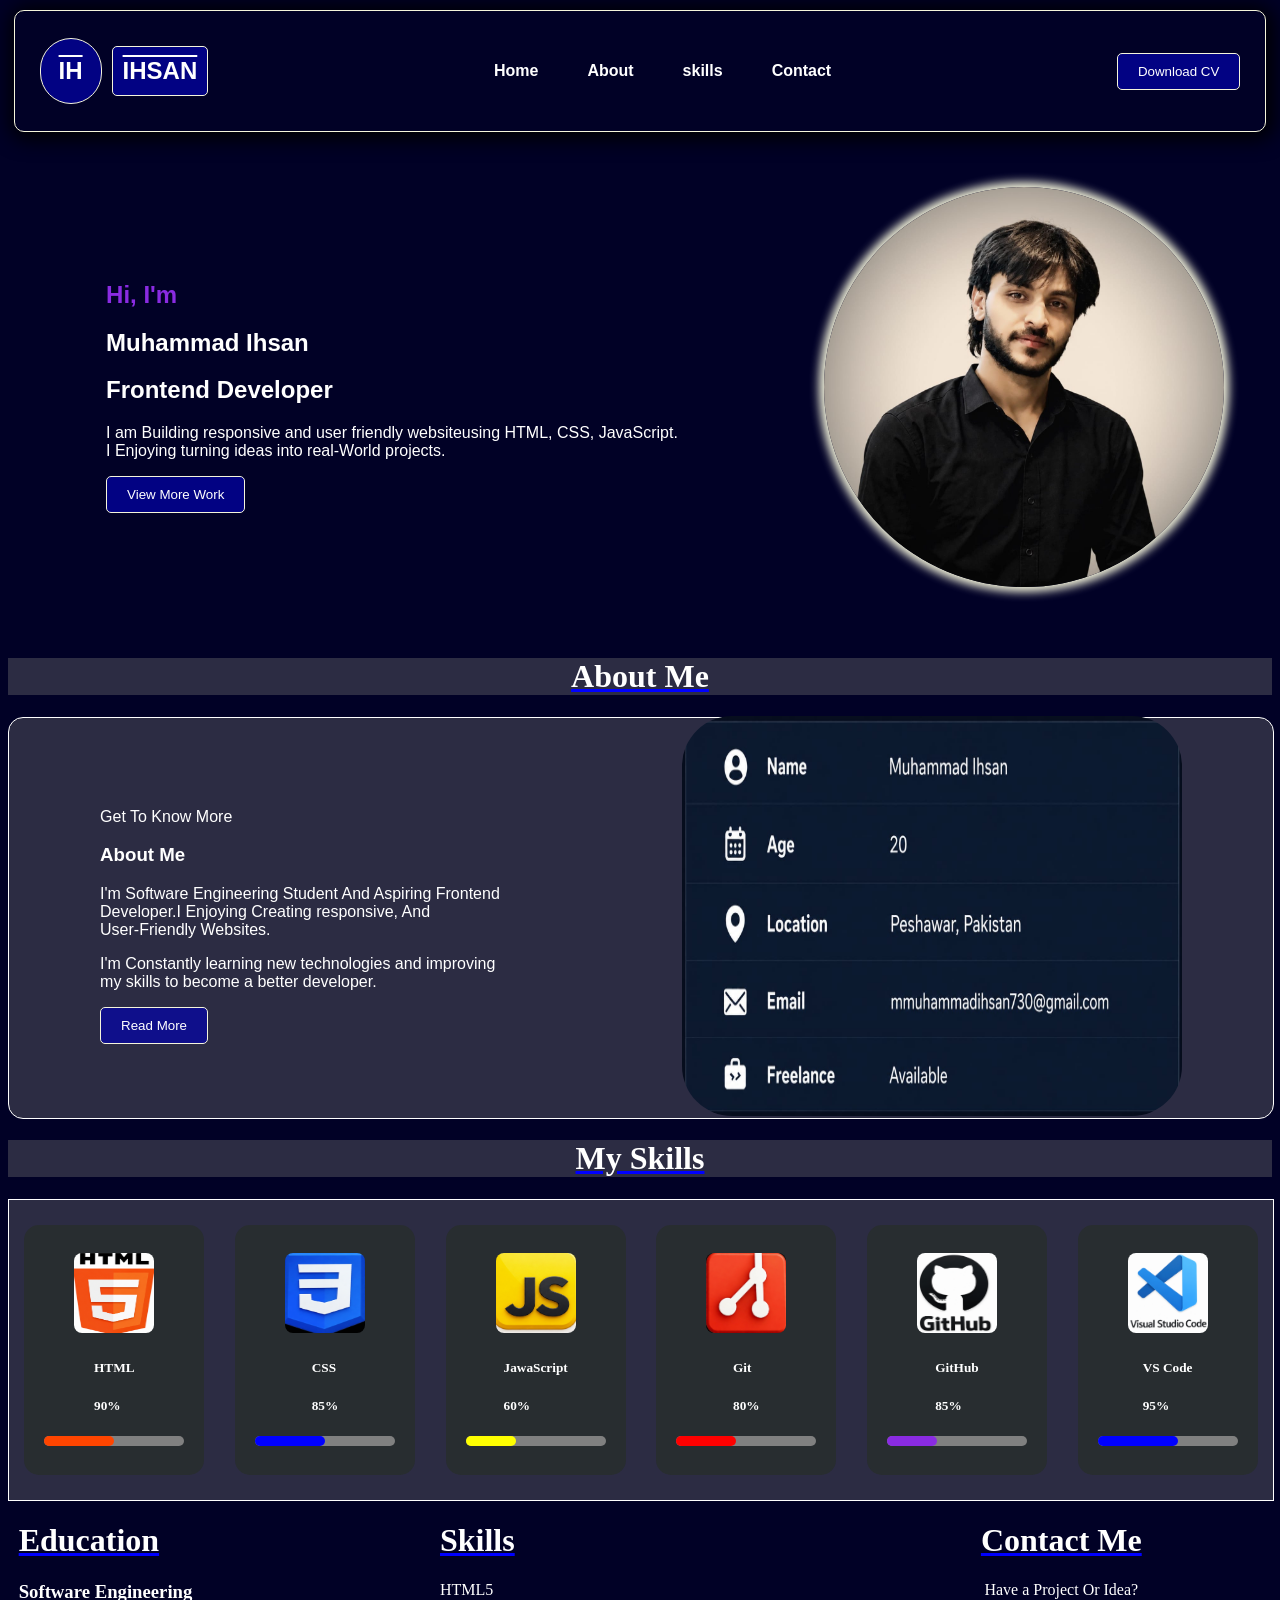
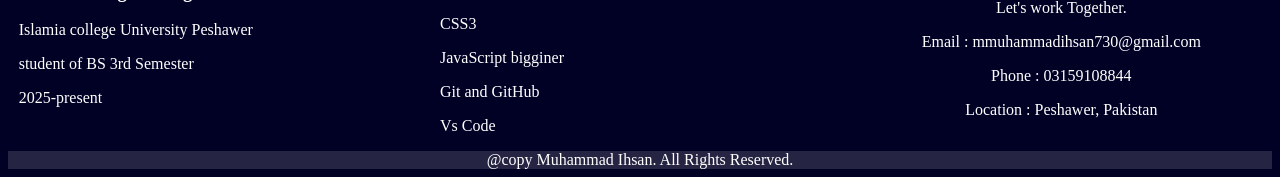
<file: index.html>
<!DOCTYPE html>
<html lang="en">
<head>
    <meta charset="UTF-8">
    <meta name="viewport" content="width=device-width, initial-scale=1.0">
    <title>Ihsankhan</title>
    <link rel="stylesheet" href="style.css">
    <link rel="stylesheet" href="https://cdnjs.cloudflare.com/ajax/libs/font-awesome/6.7.2/css/all.min.css">
    <link rel="preconnect" href="https://fonts.googleapis.com">

            <link rel="preconnect" href="https://fonts.gstatic.com" crossorigin>

            <link href="https://fonts.googleapis.com/css2?family=Great+Vibes&display=swap" rel="stylesheet">
</head>
<body>
    
   <header>
    <nav class="navcontainer">
        <div class="logo-group">
            <h1 class="logo1">IH</h1>
            <h2 class="logoname">IHSAN</h2>
        </div>
        <div class="nav-links">
            <a href="index.html">Home</a>
            <a href="about.html">About</a>
            <a href="skills.html">skills</a>
            <a href="contact.html">Contact</a>
        </div>
        <button>Download CV</button>
    </nav>
</header>

<main>
     
<section class="section1">

<div class="sec1div1">
    <h1 class="sec1h1">Hi, I'm</h1>
    <h1 class="sec1h2">Muhammad Ihsan</h1>
    <h2 class="sec1h3">Frontend Developer</h2>
    <p class="sec1p2">I am Building responsive and user friendly websiteusing HTML, CSS, JavaScript. <br> I Enjoying turning ideas into real-World projects.</p>
    <button class="sec1button2">View More Work</button>
</div>
<div class="sec1div2">
    <img class="image1" src="logoimage/Front page image.jpeg" alt="Image">
</div>
</section>


<h1 id="aboutme">About Me</h1>


<section class="section2">
    <div class="sec2div1">
        <p>Get To Know More </p>
        <h3 class="sec2h1">About Me</h3>
        <p class="sec2p2">I'm Software Engineering Student And Aspiring Frontend <br> Developer.I Enjoying Creating responsive, And <br> User-Friendly Websites.</p>
        <p class="sec2p2">I'm Constantly learning new technologies and improving <br> my skills to become a better developer.</p>
        <button class="sec2button3">Read More</button>
    </div>
    <div class="sec2div2">
        <img class="image2" src="logoimage/WhatsApp Image 2026-08-12 at 4.44.27 AM.jpeg" alt="image">
    </div>
</section>



<h1 id="myskills">My Skills</h1>

<article class="article1">

<div class="abouthtml">
    <div class="htmllogo"><img src="logoimage/WhatsApp Image 2026-08-13 at 10.46.18 AM.jpeg" alt="HTML5 Icon" width="50" height="50"></div>
    <div class="htmltext">
    <h5>HTML</h5> 
    <h5>90%</h5>
    </div>
    <div class="progressbar">
        <div class="progress"></div>
    </div>
</div>

<div class="abouthtml">
    <div class="htmllogo"><img src="logoimage/WhatsApp Image 2026-08-13 at 10.46.18 AM (1).jpeg" alt="HTML5 Icon" width="50" height="50"></div>
    <div class="htmlt">
    <h5>CSS</h5> 
    <h5>85%</h5>
    </div>
    <div class="progressbar cssbar">
        <div class="progress css"></div>
    </div>
</div>

<div class="abouthtml">
    <div class="htmllogo"><img src="logoimage/WhatsApp Image 2026-08-13 at 10.46.19 AM.jpeg" alt="HTML5 Icon" width="50" height="50"></div>
    <div class="htmlexttext">
    <h5>JawaScript</h5> 
    <h5>60%</h5>
    </div>
    <div class="progressbar jsbar">
        <div class="progress js"></div>
    </div>
</div>

<div class="abouthtml">
    <div class="htmllogo"><img src="logoimage/WhatsApp Image 2026-08-13 at 10.46.19 AM (1).jpeg" alt="HTML5 Icon" width="50" height="50"></div>
    <div class="htmltext">
    <h5>Git</h5> 
    <h5>80%</h5>
    </div>
    <div class="progressbar gitbar">
        <div class="progress git"></div>
    </div>
</div>

<div class="abouthtml">
    <div class="htmllogo"><img src="logoimage/WhatsApp Image 2026-08-13 at 10.46.19 AM (2).jpeg" alt="HTML5 Icon" width="50" height="50"></div>
    <div class="htmltext">
    <h5>GitHub</h5> 
    <h5>85%</h5>
    </div>
    <div class="progressbar githubbar">
        <div class="progress github"></div>
    </div>
</div>

<div class="abouthtml">
    <div class="htmllogo"><img src="logoimage/WhatsApp Image 2026-08-13 at 10.46.19 AM (3).jpeg" alt="HTML5 Icon" width="50" height="50"></div>
    <div class="htmltext">
    <h5>VS Code</h5> 
    <h5>95%</h5>
    </div>
    <div class="progressbar vscodebar">
        <div class="progress vscode"></div>
    </div>
</div>

</article>


</main>


<footer>


    <div class="lastbigdiv">
     
        <div class="educationdiv same">
            <h1 class="mostlasth1">Education</h1>
            <div>
                <h3>Software Engineering</h3>
                <p>Islamia college University Peshawer</p>
                <p>student of BS 3rd Semester</p>
                <p>2025-present</p>
            </div>
        </div>
        

        <div class="skillsdiv same">
         <h1 class="mostlasth1">Skills</h1>
         <p>HTML5</p>
         <p>CSS3</p>
         <p>JavaScript bigginer</p>
         <p>Git and GitHub</p>
         <p>Vs Code</p>
        </div>

        
        <div class="contactdiv same">
            <h1 class="mostlasth1">Contact Me</h1>
            <p>Have a Project Or Idea? <br>Let's work Together.</p>
            <p>Email : mmuhammadihsan730@gmail.com</p>
            <p>Phone : 03159108844</p>
            <p>Location : Peshawer, Pakistan</p>
        </div>


    </div>

<div class="copyright">@copy Muhammad Ihsan. All Rights Reserved.</div>

</footer>


</body>
</html>
</file>
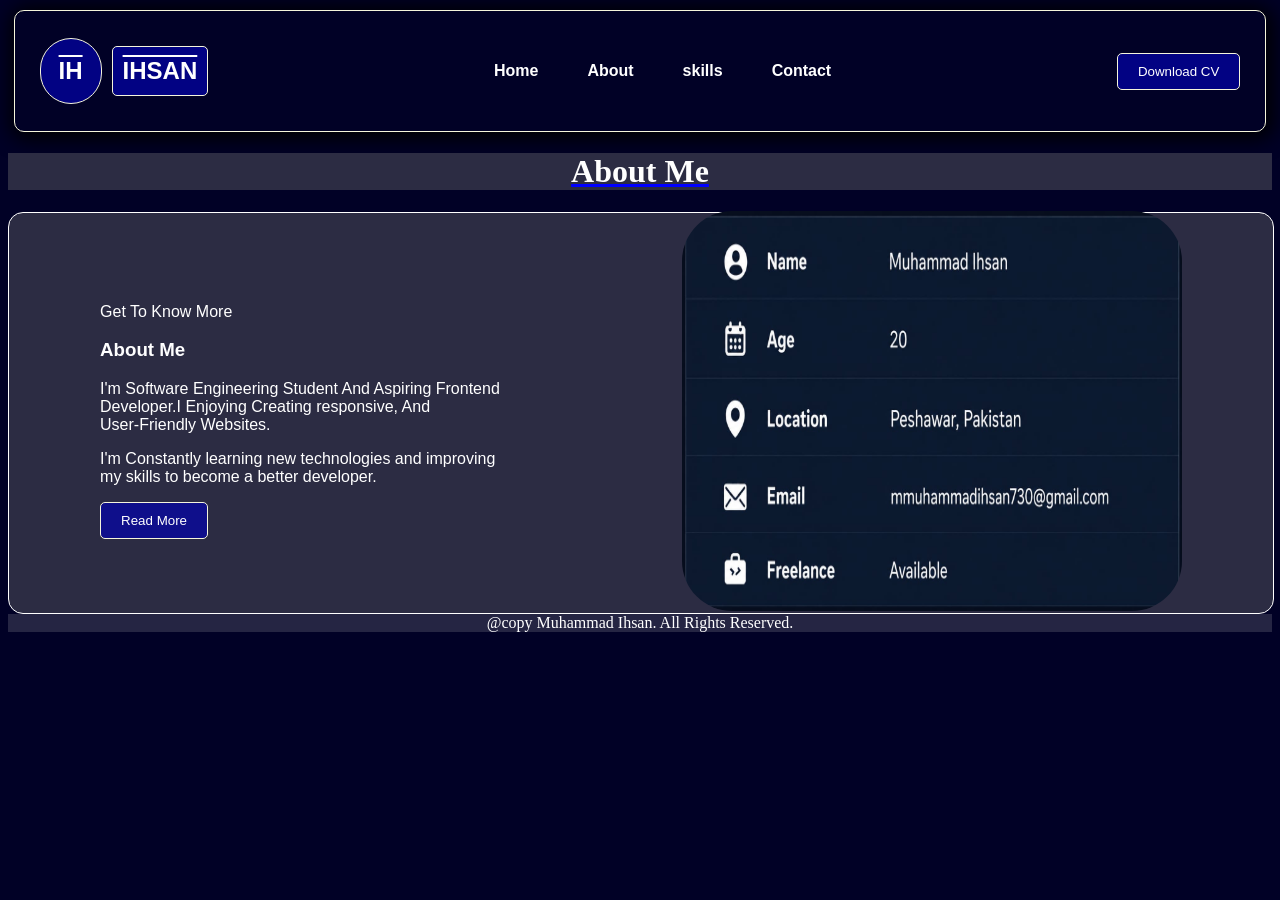
<file: about.html>
<!DOCTYPE html>
<html lang="en">
<head>
    <meta charset="UTF-8">
    <meta name="viewport" content="width=device-width, initial-scale=1.0">
    <title>About</title>
    <link rel="stylesheet" href="style.css">
</head>
<body>
    
<header>
    <nav class="navcontainer">
        <div class="logo-group">
            <h1 class="logo1">IH</h1>
            <h2 class="logoname">IHSAN</h2>
        </div>
        <div class="nav-links">
            <a href="index.html">Home</a>
            <a href="about.html">About</a>
            <a href="skills.html">skills</a>
            <a href="contact.html">Contact</a>
        </div>
        <button>Download CV</button>
    </nav>
</header>
<main>
    
    <h1 id="aboutme">About Me</h1>
<section class="about fade-in">
<section class="section2">
    <div class="sec2div1">
        <p>Get To Know More </p>
        <h3 class="sec2h1">About Me</h3>
        <p class="sec2p2">I'm Software Engineering Student And Aspiring Frontend <br> Developer.I Enjoying Creating responsive, And <br> User-Friendly Websites.</p>
        <p class="sec2p2">I'm Constantly learning new technologies and improving <br> my skills to become a better developer.</p>
        <button class="sec2button3">Read More</button>
    </div>
    <div class="sec2div2">
        <img class="image2" src="logoimage/WhatsApp Image 2026-08-12 at 4.44.27 AM.jpeg" alt="image">
    </div>
</section>


</main>

<footer>
    <div class="copyright">@copy Muhammad Ihsan. All Rights Reserved.</div>
</footer>

</body>
</html>
</file>
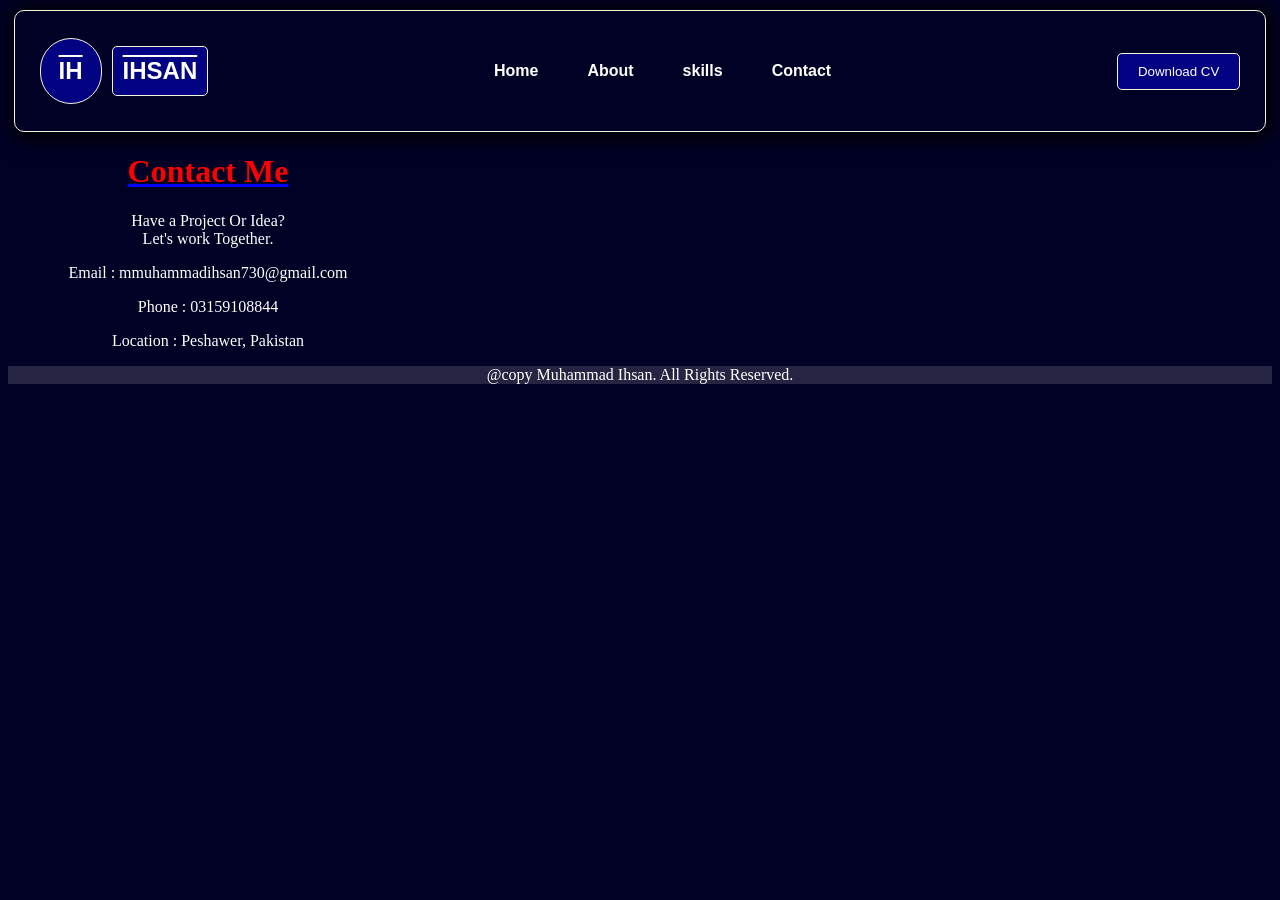
<file: contact.html>
<!DOCTYPE html>
<html lang="en">
<head>
    <meta charset="UTF-8">
    <meta name="viewport" content="width=device-width, initial-scale=1.0">
    <title>Contact</title>
    <link rel="stylesheet" href="style.css">
</head>
<body>

    <header>
    <nav class="navcontainer">
        <div class="logo-group">
            <h1 class="logo1">IH</h1>
            <h2 class="logoname">IHSAN</h2>
        </div>
        <div class="nav-links">
            <a href="home.html">Home</a>
            <a href="index.html">About</a>
            <a href="skills.html">skills</a>
            <a href="contact.html">Contact</a>
        </div>
        <button>Download CV</button>
    </nav>
</header>
<main>
    <div class="contactdiv same">
            <h1 class="mostlasth1 abc">Contact Me</h1>
            <p>Have a Project Or Idea? <br>Let's work Together.</p>
            <p>Email : mmuhammadihsan730@gmail.com</p>
            <p>Phone : 03159108844</p>
            <p>Location : Peshawer, Pakistan</p>
    </div>
</main>

<footer>
    <div class="copyright">@copy Muhammad Ihsan. All Rights Reserved.</div>
</footer>
    
</body>
</html>
</file>
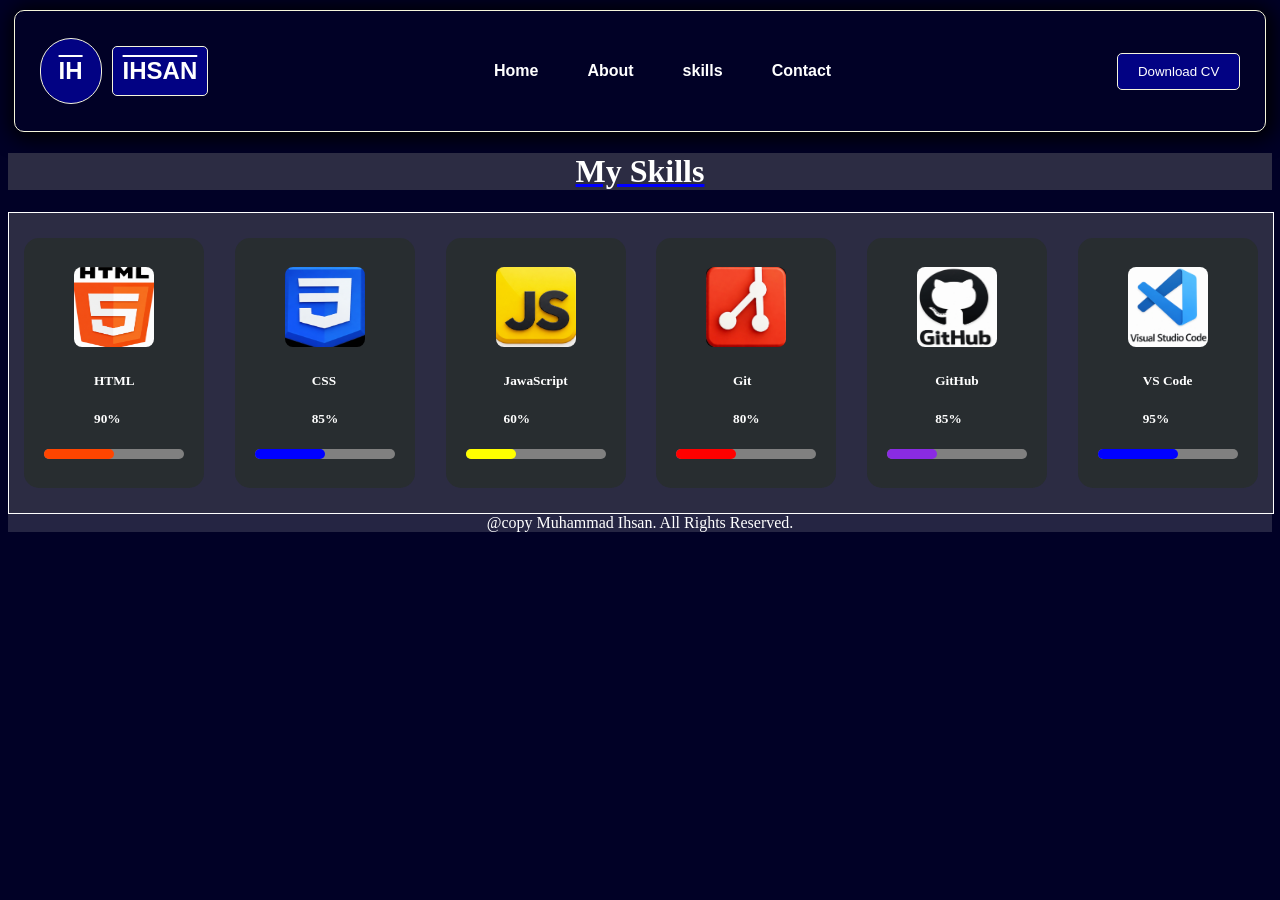
<file: skills.html>
<!DOCTYPE html>
<html lang="en">
<head>
    <meta charset="UTF-8">
    <meta name="viewport" content="width=device-width, initial-scale=1.0">
    <title>skills</title>
    <link rel="stylesheet" href="style.css">
</head>
<body>
    
<header>
    <nav class="navcontainer">
        <div class="logo-group">
            <h1 class="logo1">IH</h1>
            <h2 class="logoname">IHSAN</h2>
        </div>
        <div class="nav-links">
            <a href="index.html">Home</a>
            <a href="about.html">About</a>
            <a href="skills.html">skills</a>
            <a href="contact.html">Contact</a>
        </div>
        <button>Download CV</button>
    </nav>
</header>

<main>

<h1 id="myskills">My Skills</h1>

<article class="article1">

<div class="abouthtml">
    <div class="htmllogo"><img src="logoimage/WhatsApp Image 2026-08-13 at 10.46.18 AM.jpeg" alt="HTML5 Icon" width="50" height="50"></div>
    <div class="htmltext">
    <h5>HTML</h5> 
    <h5>90%</h5>
    </div>
    <div class="progressbar">
        <div class="progress"></div>
    </div>
</div>

<div class="abouthtml">
    <div class="htmllogo"><img src="logoimage/WhatsApp Image 2026-08-13 at 10.46.18 AM (1).jpeg" alt="HTML5 Icon" width="50" height="50"></div>
    <div class="htmlt">
    <h5>CSS</h5> 
    <h5>85%</h5>
    </div>
    <div class="progressbar cssbar">
        <div class="progress css"></div>
    </div>
</div>

<div class="abouthtml">
    <div class="htmllogo"><img src="logoimage/WhatsApp Image 2026-08-13 at 10.46.19 AM.jpeg" alt="HTML5 Icon" width="50" height="50"></div>
    <div class="htmlexttext">
    <h5>JawaScript</h5> 
    <h5>60%</h5>
    </div>
    <div class="progressbar jsbar">
        <div class="progress js"></div>
    </div>
</div>

<div class="abouthtml">
    <div class="htmllogo"><img src="logoimage/WhatsApp Image 2026-08-13 at 10.46.19 AM (1).jpeg" alt="HTML5 Icon" width="50" height="50"></div>
    <div class="htmltext">
    <h5>Git</h5> 
    <h5>80%</h5>
    </div>
    <div class="progressbar gitbar">
        <div class="progress git"></div>
    </div>
</div>

<div class="abouthtml">
    <div class="htmllogo"><img src="logoimage/WhatsApp Image 2026-08-13 at 10.46.19 AM (2).jpeg" alt="HTML5 Icon" width="50" height="50"></div>
    <div class="htmltext">
    <h5>GitHub</h5> 
    <h5>85%</h5>
    </div>
    <div class="progressbar githubbar">
        <div class="progress github"></div>
    </div>
</div>

<div class="abouthtml">
    <div class="htmllogo"><img src="logoimage/WhatsApp Image 2026-08-13 at 10.46.19 AM (3).jpeg" alt="HTML5 Icon" width="50" height="50"></div>
    <div class="htmltext">
    <h5>VS Code</h5> 
    <h5>95%</h5>
    </div>
    <div class="progressbar vscodebar">
        <div class="progress vscode"></div>
    </div>
</div>

</article>

</main>

<footer>
    <div class="copyright">@copy Muhammad Ihsan. All Rights Reserved.</div>
</footer>

</body>
</html>
</file>
<file: style.css>
body{
    background-color: rgb(1, 1, 38);
}
.navcontainer{
    color: white;
    background-color:rgb(1, 1, 38);
    border: 1px solid beige;
    width: 95%;
    border-radius: 10px;
    height: auto;
    min-height: 100px;
    margin: 10px auto 5px auto;
    display: flex;
    flex-wrap: wrap;
    justify-content: space-between;
    align-items: center;
    gap: 20px;
    padding: 10px 25px;
    box-shadow: 2px 2px 20px 5px black;
    font-family: 'Segoe UI', Tahoma, Geneva, Verdana, sans-serif;
}

.logo-group{
    display: flex;
    align-items: center;
    gap: 10px;
}

.logo1{
    padding: 18px;
    background-color: rgba(3, 3, 172, 0.696);
    border-radius: 50px;
    border: 1px solid beige;
    margin: 0;
    text-decoration: overline;
    
}

.logoname{
    padding: 10px;
    background-color: rgba(3, 3, 172, 0.696);
    border-radius: 5px;
    border: 1px solid beige;
    margin: 0;
    text-decoration: overline;
   
}


.nav-links{
    display: flex;
    align-items: center;
    gap: 25px;
    flex-wrap: wrap;
}

a{
    text-decoration: none;
    font-weight: bold;
    color: white;
    border-radius: 5px;
    padding: 8px 12px;
}
a:visited{color: blueviolet;}
a:hover{ background-color: red; color: black; }
a:active{ background-color: yellow; color: black; }

button{
    padding: 10px 20px;
    background-color: rgba(3, 3, 172, 0.696);
    border: 1px solid beige;
    color: white;
    border-radius: 5px;
}
button:hover{ background-color: red; color: black; }
button:active{ background-color: yellow; color: black; }

/* Tablet */
@media (max-width: 768px){
    .navcontainer{
        gap: 15px;
        padding: 15px;
    }
    .nav-links{
        gap: 12px;
    }
    a{
        font-size: 14px;
    }
}

/* Mobile */
@media (max-width: 480px){
    .navcontainer{
        flex-direction: column;
        align-items: stretch;
        padding: 15px 10px;
    }
    .logo-group{
        justify-content: center;
    }
    .nav-links{
        justify-content: center;
        gap: 10px;
    }
    button{
        width: 100%;
    }
}

/*

section one 

*/

.section1{
width: 100%;
height: 500px;
font-family: 'Segoe UI', Tahoma, Geneva, Verdana, sans-serif;
color: white;
display: flex;
justify-content: space-around;
align-items: center;
border-radius: 15px;
}
.sec1h1{
    color: blueviolet;
}
.sec1div1{
    padding: 50px;
}
.sec1div2{
    width: 400px;
    height: 400px;
    border-radius: 100%;
    box-shadow: 0 0 10px 5px beige;
}
.image1{
    width: 400px;
    height: 400px;
    border-radius: 100%;
}

/*for tablet*/
@media (max-width:768px){
    .section1{
        flex-direction: column;
        height: auto;
        padding: 20px 10px;
        gap: 20px;
    }
    .image1{
        width: 350px;
        height: 300px;
    }
    .sec1div2{
        order: -1;
    }
    .sec1div1{
        text-align: center;
    }

}
/*for mobile*/
@media(max-width: 480px){
    .section1{
        padding: 15px 10px;
        gap: 15px;
    }
    .image1{
        width: 220px;
        height: 220px;
        border-radius: 100%;
    }
    .sec1div2{
        order: -1;
        width: 220px;
        height: 220px;
        border-radius: 100%;
    }
    .sec1h1{
        font-size: 22px;
    }
    .sec1h2{
        font-size: 16px;
    }
    .sec1h3{
        font-size: 16px;
    }
    .sec1p2{
        font-size: 14px;
    }
    .sec1button2{
        width: 100%;
    }
}

#aboutme{
    width: 100%;
    height: auto;
    color: white;
    text-align: center;
    text-decoration: underline;
    text-decoration-color: blue;
    font-weight: bold;
    background-color:rgb(44, 44, 67);
}


/*
section  2
*/
.section2{
   width: 100%;
height: 400px;
font-family: 'Segoe UI', Tahoma, Geneva, Verdana, sans-serif;
border: 1px solid white;
color: white;
background-color: rgb(44, 44, 67);
display: flex;
justify-content: space-around;
align-items: center;
border-radius: 15px;
}
.image2{
    width: 500px;
    height: 400px;
    border-radius: 50px;
}

/*for tablet*/
@media (max-width:768px){
    .section2{
        flex-direction: column;
        height: auto;
        padding: 20px 10px;
        gap: 20px;
    }
    .image2{
        width: 400px;
        height: 300px;
    }
    .sec2div2{
        order: -1;
    }
    .sec2div1{
        text-align: center;
    }

}
/*for mobile*/
@media(max-width: 480px){
    .section2{
        padding: 15px 10px;
        gap: 15px;
    }
    .image2{
        width: 370px;
        height: 220px;
        border-radius: 20px;
    }
    .sec2h1{
        font-size: 22px;
    }
    .sec2p2{
        font-size: 14px;
    }
    .sec2p2{
        font-size: 14px;
    }
    .sec2button3{
        width: 100%;
    }
}


#myskills{
    width: 100%;
    height: auto;
    color: white;
    text-align: center;
    text-decoration: underline;
    text-decoration-color: blue;
    font-weight: bold;
    background-color:rgb(44, 44, 67);
}



/*
Article -1
*/

.article1{
    background-color: rgb(44, 44, 67);
    color: white;
    width: 100%;
    height: 300px;
    border: 1px solid white;
    display: flex;
    justify-content: center;
    align-items: center;
    justify-content: space-around;
    flex-wrap: wrap;
}
.abouthtml{
    background-color: rgb(40, 45, 48);
    width: 180px;
    height: 250px;
    border-radius: 15px;
    display: flex;
    flex-direction: column;
    justify-content: center;
    align-items: center;
    
}
.htmllogo img {
    width: 80px;
    height: 80px;
    border-radius: 8px;
}
.progressbar{
    width: 140px;
    height: 10px;
    background-color: gray;
    border-radius: 10px;
}
.progress{
    width: 70px;
    height: 10px;
    background-color: orangered;
    border-radius: 10px;
}

.cssbar{
    width: 140px;
    height: 10px;
    background-color: gray;
    border-radius: 10px;
}
.css{
 width: 70px;
    height: 10px;
    background-color: blue;
    border-radius: 10px;

}

.jsbar{
    width: 140px;
    height: 10px;
    background-color: gray;
    border-radius: 10px;
}
.js{
 width: 50px;
    height: 10px;
    background-color: yellow;
    border-radius: 10px;

}

.gitbar{
    width: 140px;
    height: 10px;
    background-color: gray;
    border-radius: 10px;
}
.git{
 width: 60px;
    height: 10px;
    background-color: red;
    border-radius: 10px;

}

.githubbar{
    width: 140px;
    height: 10px;
    background-color: gray;
    border-radius: 10px;
}
.github{
 width: 50px;
    height: 10px;
    background-color: blueviolet;
    border-radius: 10px;

}

.vscodebar{
    width: 140px;
    height: 10px;
    background-color: gray;
    border-radius: 10px;
}
.vscode{
 width: 80px;
    height: 10px;
    background-color: blue;
    border-radius: 10px;

}

/* Tablet - max-width 768px */
@media (max-width: 768px) {
    .article1 {
        height: auto;
        padding: 20px 10px;
        gap: 15px;
    }
    .abouthtml {
        width: 150px;
        height: 220px;
    }
    .htmllogo img {
        width: 65px;
        height: 65px;
    }
    .progressbar,
    .cssbar,
    .jsbar,
    .gitbar,
    .githubbar,
    .vscodebar {
        width: 120px;
    }
}

/* Mobile - max-width 480px */
@media (max-width: 480px) {
    .article1 {
        height: auto;
        flex-direction: row;
        justify-content: space-around;
        padding: 15px;
        gap: 12px;
    }
    .abouthtml {
        width: 45%;
        max-width: 160px;
        height: 190px;
    }
    .htmllogo img {
        width: 50px;
        height: 50px;
    }
    .progressbar,
    .cssbar,
    .jsbar,
    .gitbar,
    .githubbar,
    .vscodebar {
        width: 90px;
    }

.progressbar,
    .cssbar,
    .jsbar,
    .gitbar,
    .githubbar,
    .vscodebar {
        width: 75px;
    }

    h5 {
        font-size: 13px;
    }
}




.lastbigdiv{
    width: 100%;
    height: auto;
    color: white;
    background-color:rgb(1, 1, 38);
    display: flex;
    justify-content: space-around;
    
}
.same{
width: 400px;
height: auto;
}

.mostlasth1{
    text-decoration: underline;
    text-decoration-color: blue;
}

.copyright{
    color: white;
    background-color:rgb(37, 37, 67) ;
    text-align: center;
}


/* Tablet - 768px aur neeche */
@media (max-width: 768px) {
    .lastbigdiv{
        flex-wrap: wrap;
        justify-content: center;
        gap: 30px;
        padding: 20px;
    }
    .same{
        width: 45%;
        min-width: 280px;
    }
}

/* Mobile - 480px aur neeche */
@media (max-width: 480px) {
    .lastbigdiv{
        flex-direction: column;
        align-items: center;
        text-align: center;
        gap: 25px;
        padding: 15px;
    }
    .same{
        width: 90%;
    }
    .contactdiv p,
    .skillsdiv p{
        font-size: 14px;
    }
}


            .contactdiv{
                text-align: center;
                color: white;
            }
            .abc{
                color: red;
            }
            body{
             background-color: rgb(1, 1, 38);
            }
</file>
